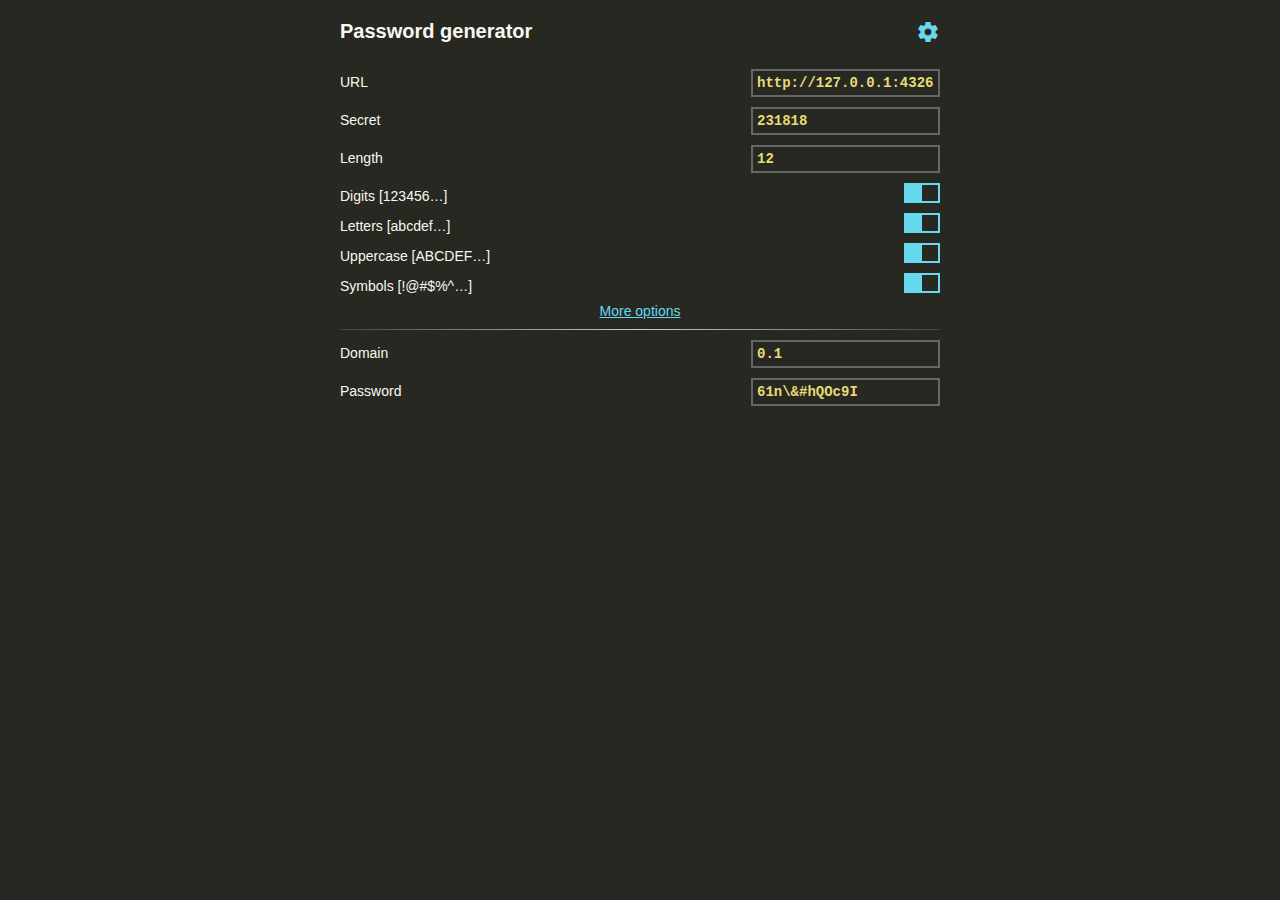
<file: index.html>
<!DOCTYPE html>
<html lang="en">
<head>
	<meta charset="utf-8">
	<title>Password generator extension demo</title>
	<meta name="description" content="Password generator extension demo">
	<meta name="author" content="lstkenny">
	<meta name="viewport" content="width=device-width, initial-scale=1.0">
	<link rel="stylesheet" href="css/styles.css">
	<link rel="stylesheet" href="css/night.css" id="theme">
	<link rel="stylesheet" href="https://fonts.googleapis.com/icon?family=Material+Icons">
</head>
<body>
	<div id="container">
 		<h4>
 			Password generator
			<a href="#" class="icon" id="settings"><i class="material-icons">settings</i></a>
		</h4>
		<form id="pwg_config">
			<ul>
				<li>
					<span class="opt_name">URL</span>
					<input name="url" value="" placeholder="Page URL" title="Page URL">
				</li>
				<li>
					<span class="opt_name">Secret</span>
					<input name="secret" value="" placeholder="Secret word" title="A secret word for random seed that only you know.">
				</li>
				<li>
					<span class="opt_name">Length</span>
					<input name="len" value="10" placeholder="Password length" title="Password length.">
				</li>
				<li>
					<span class="opt_name">Digits [123456&hellip;]</span>
					<label class="switch">
						<input type="checkbox" name="digits" value="1" checked="checked">
						<span class="slider" title="Include numbers: [0123456789]"></span>
					</label>
				</li>
				<li>
					<span class="opt_name">Letters [abcdef&hellip;]</span>
					<label class="switch">
						<input type="checkbox" name="lower" value="1" checked="checked">
						<span class="slider" title="Include lowercase letters: [abcdefghijklmnopqrstuvwxyz]"></span>
					</label>
				</li>
				<li>
					<span class="opt_name">Uppercase [ABCDEF&hellip;]</span>
					<label class="switch">
						<input type="checkbox" name="upper" value="1" checked="checked">
						<span class="slider" title="Include uppercase letters: [ABCDEFGHIJKLMNOPQRSTUVWXYZ]"></span>
					</label>
				</li>
				<li>
					<span class="opt_name">Symbols [!@#$%^&hellip;]</span>
					<label class="switch">
						<input type="checkbox" name="symbols" value="1">
						<span class="slider" title="Use special symbols in password: [!@#$%^&*/-+=()&lt;&gt;[]{}_\\|.,:;\'&quot;`~']"></span>
					</label>
				</li>
				<li class="center">
					<a href="#" id="pwg_more_options">More options</a>
				</li>
				<li class="hidden">
					<span class="opt_name">Subdomains</span>
					<label class="switch">
						<input type="checkbox" name="subdomains" value="1">
						<span class="slider" title="Use whole host domain and subdomains for random seed if turned on, or only root domain if turned off."></span>
					</label>
				</li>
				<li class="hidden">
					<span class="opt_name">Avoid similar [1iIl0Oo&hellip;]</span>
					<label class="switch">
						<input type="checkbox" name="similar" value="1">
						<span class="slider" title="Avoid similar characters (1, i, I, l, L), and (0, o, O)"></span>
					</label>
				</li>
				<li class="hidden">
					<span class="opt_name">Exclude</span>
					<input name="exclude" value="" placeholder="Exclude symbols" title="Type symbols you want to exclude from password.">
				</li>
				<li id="pwg_msg" class="center hidden">
				</li>
				<li>
					<hr>
				</li>
				<li class="pwg_res">
					<span class="opt_name">Domain</span>
					<input id="pwg_res_domain" value="" readonly>
				</li>
				<li class="pwg_res">
					<span class="opt_name">Password</span>
					<input id="pwg_res_pwd" value="" readonly>
				</li>
			</ul>
		</form>
	</div>
	<script type="module" src="./js/popup.js"></script>
</body>
</html>
</file>
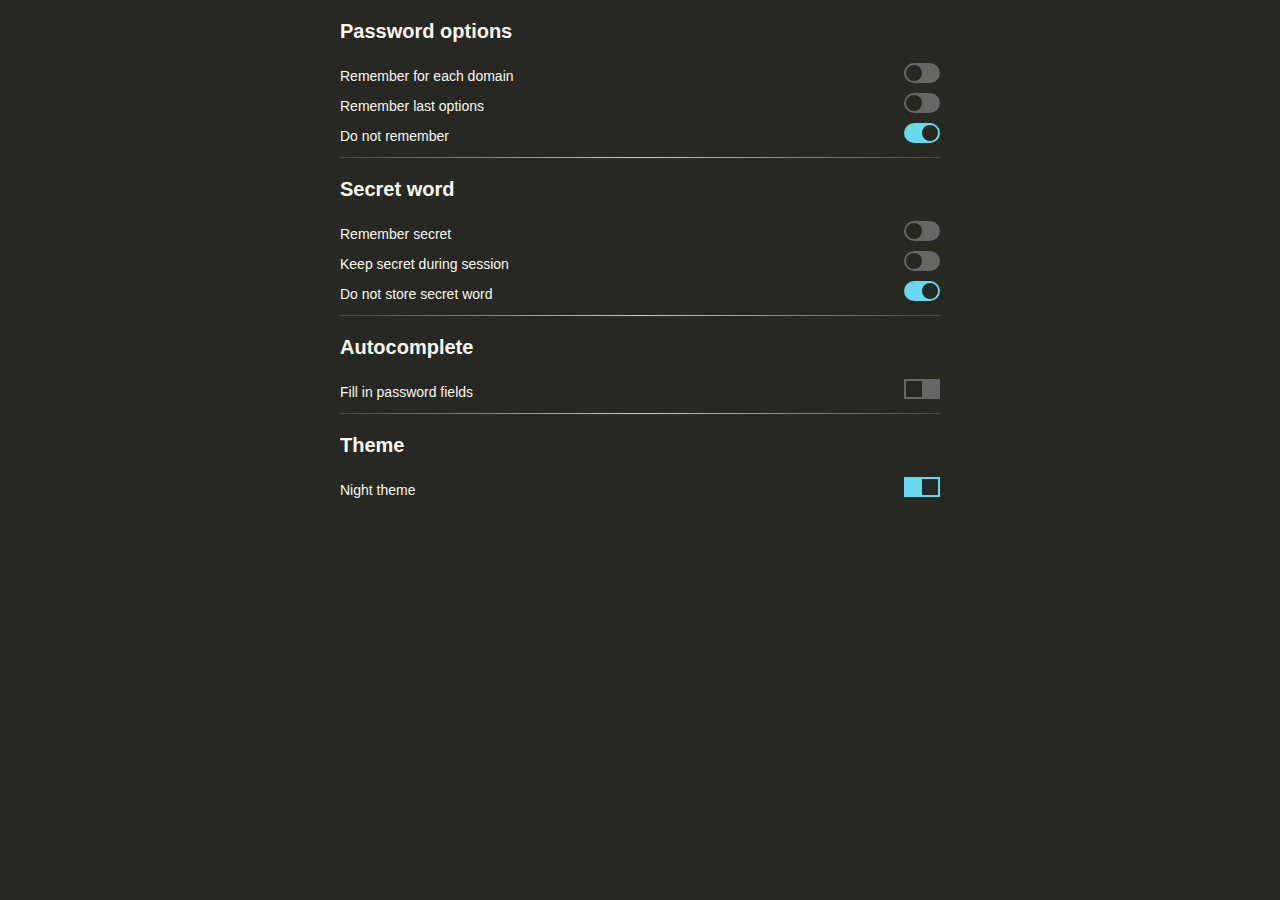
<file: options.html>
<!DOCTYPE html>
<html lang="en">
<head>
	<meta charset="utf-8">
	<title>Password generator options</title>
	<meta name="description" content="Password generator options">
	<meta name="author" content="lstkenny">
	<meta name="viewport" content="width=device-width, initial-scale=1.0">
	<link rel="stylesheet" href="css/styles.css">
	<link rel="stylesheet" href="css/night.css" id="theme">
</head>
<body>
	<div id="container">
		<form id="pwg_config">
			<h4>Password options</h4>
			<ul>
				<li>
					<span class="opt_name">Remember for each domain</span>
					<label class="switch">
						<input type="radio" name="rememberSettings" value="domains">
						<span class="slider round" title="Remember password options for each domain"></span>
					</label>
				</li>
				<li>
					<span class="opt_name">Remember last options</span>
					<label class="switch">
						<input type="radio" name="rememberSettings" value="common">
						<span class="slider round" title="Remember last password options"></span>
					</label>
				</li>
				<li>
					<span class="opt_name">Do not remember</span>
					<label class="switch">
						<input type="radio" name="rememberSettings" value="">
						<span class="slider round" title="Do not store password options"></span>
					</label>
				</li>
			</ul>
			<hr>
			<h4>Secret word</h4>
			<ul>
				<li>
					<span class="opt_name">Remember secret</span>
					<label class="switch">
						<input type="radio" name="rememberSecret" value="remember">
						<span class="slider round" title="Remember secret word"></span>
					</label>
				</li>
				<li>
					<span class="opt_name">Keep secret during session</span>
					<label class="switch">
						<input type="radio" id="sessionSwitch" name="rememberSecret" value="session">
						<span class="slider round" title="Remember secret word during current session"></span>
					</label>
				</li>
				<li id="sessionInput" class="hidden">
					<span class="opt_name">Session length in hours</span>
					<input name="sessionHours" value="1" placeholder="Session length in hours" title="How many hours your session will last">
				</li>
				<li id="pwg_msg" class="center hidden">
				</li>
				<li>
					<span class="opt_name">Do not store secret word</span>
					<label class="switch">
						<input type="radio" name="rememberSecret" value="">
						<span class="slider round" title="Do not store secret word"></span>
					</label>
				</li>
			</ul>
			<hr>
			<h4>Autocomplete</h4>
			<ul>
				<li>
					<span class="opt_name">Fill in password fields</span>
					<label class="switch">
						<input type="checkbox" name="autocomplete" value="1">
						<span class="slider" title="Autocomplete password fields on the website"></span>
					</label>
				</li>
			</ul>
			<hr>
			<h4>Theme</h4>
			<ul>
				<li>
					<span class="opt_name">Night theme</span>
					<label class="switch">
						<input type="checkbox" name="theme" value="night">
						<span class="slider" title="Switch theme colors"></span>
					</label>
				</li>
			</ul>
<!--
			<hr>
			<ul>
				<li class="center">
					<button id="close">OK</button>
					<button id="reset" class="danger">Reset settings</button>
				</li>
			</ul>
-->
		</form>
	</div>
	<script type="module" src="./js/options.js"></script>
</body>
</html>
</file>
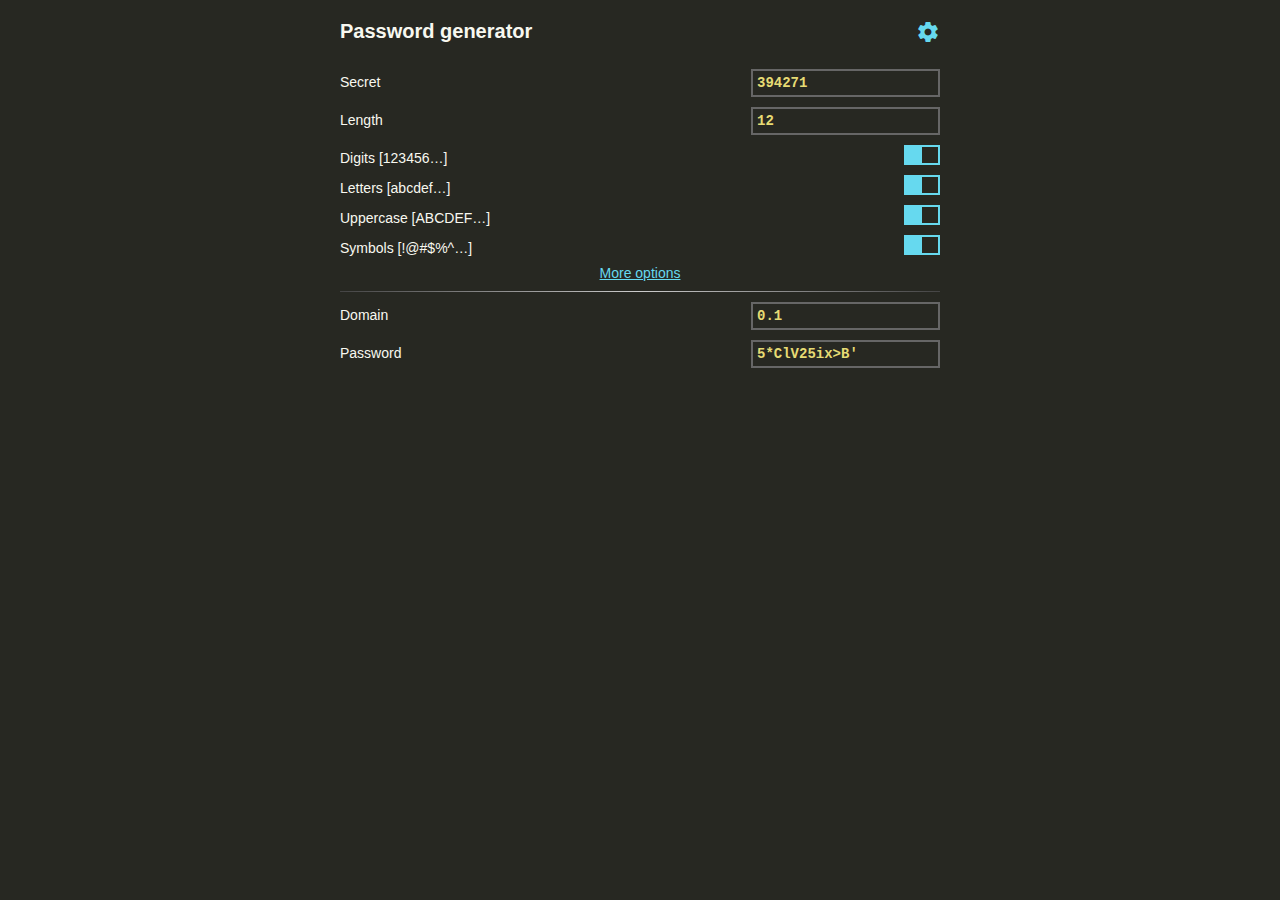
<file: popup.html>
<!DOCTYPE html>
<html lang="en">
<head>
	<meta charset="utf-8">
	<title>Password generator extension popup</title>
	<meta name="description" content="Password generator extension popup">
	<meta name="author" content="lstkenny">
	<meta name="viewport" content="width=device-width, initial-scale=1.0">
	<link rel="stylesheet" href="css/styles.css">
	<link rel="stylesheet" href="css/night.css" id="theme">
	<link rel="stylesheet" href="https://fonts.googleapis.com/icon?family=Material+Icons">
</head>
<body>
	<div id="container">
 		<h4>
 			Password generator
			<a href="#" class="icon" id="settings"><i class="material-icons">settings</i></a>
		</h4>
		<form id="pwg_config">
			<ul>
				<li>
					<span class="opt_name">Secret</span>
					<input name="secret" value="" placeholder="Secret word" title="A secret word for random seed that only you know.">
				</li>
				<li>
					<span class="opt_name">Length</span>
					<input name="len" value="10" placeholder="Password length" title="Password length.">
				</li>
				<li>
					<span class="opt_name">Digits [123456&hellip;]</span>
					<label class="switch">
						<input type="checkbox" name="digits" value="1" checked="checked">
						<span class="slider" title="Include numbers: [0123456789]"></span>
					</label>
				</li>
				<li>
					<span class="opt_name">Letters [abcdef&hellip;]</span>
					<label class="switch">
						<input type="checkbox" name="lower" value="1" checked="checked">
						<span class="slider" title="Include lowercase letters: [abcdefghijklmnopqrstuvwxyz]"></span>
					</label>
				</li>
				<li>
					<span class="opt_name">Uppercase [ABCDEF&hellip;]</span>
					<label class="switch">
						<input type="checkbox" name="upper" value="1" checked="checked">
						<span class="slider" title="Include uppercase letters: [ABCDEFGHIJKLMNOPQRSTUVWXYZ]"></span>
					</label>
				</li>
				<li>
					<span class="opt_name">Symbols [!@#$%^&hellip;]</span>
					<label class="switch">
						<input type="checkbox" name="symbols" value="1">
						<span class="slider" title="Use special symbols in password: [!@#$%^&*/-+=()&lt;&gt;[]{}_\\|.,:;\'&quot;`~']"></span>
					</label>
				</li>
				<li class="center">
					<a href="#" id="pwg_more_options">More options</a>
				</li>
				<li class="hidden">
					<span class="opt_name">Subdomains</span>
					<label class="switch">
						<input type="checkbox" name="subdomains" value="1">
						<span class="slider" title="Use whole host domain and subdomains for random seed if turned on, or only root domain if turned off."></span>
					</label>
				</li>
				<li class="hidden">
					<span class="opt_name">Avoid similar [1iIl0Oo&hellip;]</span>
					<label class="switch">
						<input type="checkbox" name="similar" value="1">
						<span class="slider" title="Avoid similar characters (1, i, I, l, L), and (0, o, O)"></span>
					</label>
				</li>
				<li class="hidden">
					<span class="opt_name">Exclude</span>
					<input name="exclude" value="" placeholder="Exclude symbols" title="Type symbols you want to exclude from password.">
				</li>
				<li id="pwg_msg" class="center hidden">
				</li>
				<li>
					<hr>
				</li>
				<li class="pwg_res">
					<span class="opt_name">Domain</span>
					<input id="pwg_res_domain" value="" readonly>
				</li>
				<li class="pwg_res">
					<span class="opt_name">Password</span>
					<input id="pwg_res_pwd" value="" readonly>
				</li>
			</ul>
		</form>
	</div>
	<script type="module" src="./js/popup.js"></script>
</body>
</html>
</file>
<file: css/styles.css>
body {
	font-size: 14px;
	font-family: Arial, Helvetica, sans-serif;
  color: #222;
  background-color: #fff;
}
#container {
  min-width: 250px;
  max-width: 600px;
  margin: 0 auto;
	padding: 0 10px;
}
input, button {
    margin: 0;
    padding: 2px 4px;
    vertical-align: middle;
    font-size: 14px;
}
input {
	border: 2px solid #666;
	height: 20px;
  color: #000;
  background-color: #fff;
  font-family: 'Courier New', Courier, 'Lucida Sans Typewriter', 'Lucida Typewriter', monospace;
  font-weight: 600;
}
input:hover,
input:focus,
input:active {
	border: 2px solid #09f;
	outline: none;
}
button {
	background: #09f;
	color: #fff;
	border: none;
  min-width: 100px;
	height: 30px;
	padding: 4px 10px;
  margin: 0 5px;
}
a {
	color: #09f;
}
a.icon {
  display: inline-block;
  float: right;
  font-size: 19px;
  color: #09f;
  text-decoration: none;
}
h2 {
	text-align: center;
}
h4 {
  margin: 1em 0;
  font-size: 20px;
  overflow: hidden;
}
ul {
	padding: 0;
	list-style: none;
}
li {
	padding: 0;
	margin: 0 0 10px 0;
	text-align: right;
}
hr {
    border: 0;
    height: 1px;
    background: #666;
    background-image: linear-gradient(to right, #ccc, #666, #ccc);
}
.center {
	text-align: center;
}
.opt_name {
	padding-top: 5px;
	float: left;
}
.hidden {
	display: none;
}
.pwg_error {
	border: 2px solid #c00;
}
#pwg_msg {
	color: #c00;
}
/* The switch - the box around the slider */
.switch {
  position: relative;
  display: inline-block;
  width: 36px;
  height: 20px;
}

/* Hide default HTML checkbox */
.switch input {
  opacity: 0;
  width: 0;
  height: 0;
}

/* The slider */
.slider {
  position: absolute;
  cursor: pointer;
  top: 0;
  left: 0;
  right: 0;
  bottom: 0;
  background-color: #666;
  -webkit-transition: .4s;
  transition: .4s;
}

.slider:before {
  position: absolute;
  content: "";
  height: 16px;
  width: 16px;
  left: 2px;
  bottom: 2px;
  background-color: #fff;
  -webkit-transition: .4s;
  transition: .4s;
}

input:checked + .slider {
  background-color: #09f;
}

input:focus + .slider {
  box-shadow: 0 0 1px #09f;
}

input:checked + .slider:before {
  -webkit-transform: translateX(16px);
  -ms-transform: translateX(16px);
  transform: translateX(16px);
}

/* Rounded sliders */
.slider.round {
  border-radius: 20px;
}

.slider.round:before {
  border-radius: 50%;
}
</file>
<file: css/night.css>
body {
  color: #F8F8F0;
  background-color: #272822;
}
input {
	border-color: #666;
  color: #E6DB74;
  background-color: #272822;
}
input:hover,
input:focus,
input:active {
	border-color: #66D9EF;
}
button {
	background: #66D9EF;
	color: #000;
}
button.danger {
  background: #F92672;
}
a {
	color: #66D9EF;
}
a.icon {
  color: #66D9EF;
}
hr {
    background: #444;
    background-image: linear-gradient(to right, #444, #ccc, #444);
}
.pwg_error {
	border-color: #F92672!important;
}
#pwg_msg {
	color: #F92672;
}
.slider {
  background-color: #666;
}
.slider:before {
  background-color: #272822;
}
input:checked + .slider {
  background-color: #66D9EF;
}
input:focus + .slider {
  box-shadow: 0 0 1px #66D9EF;
}
</file>
